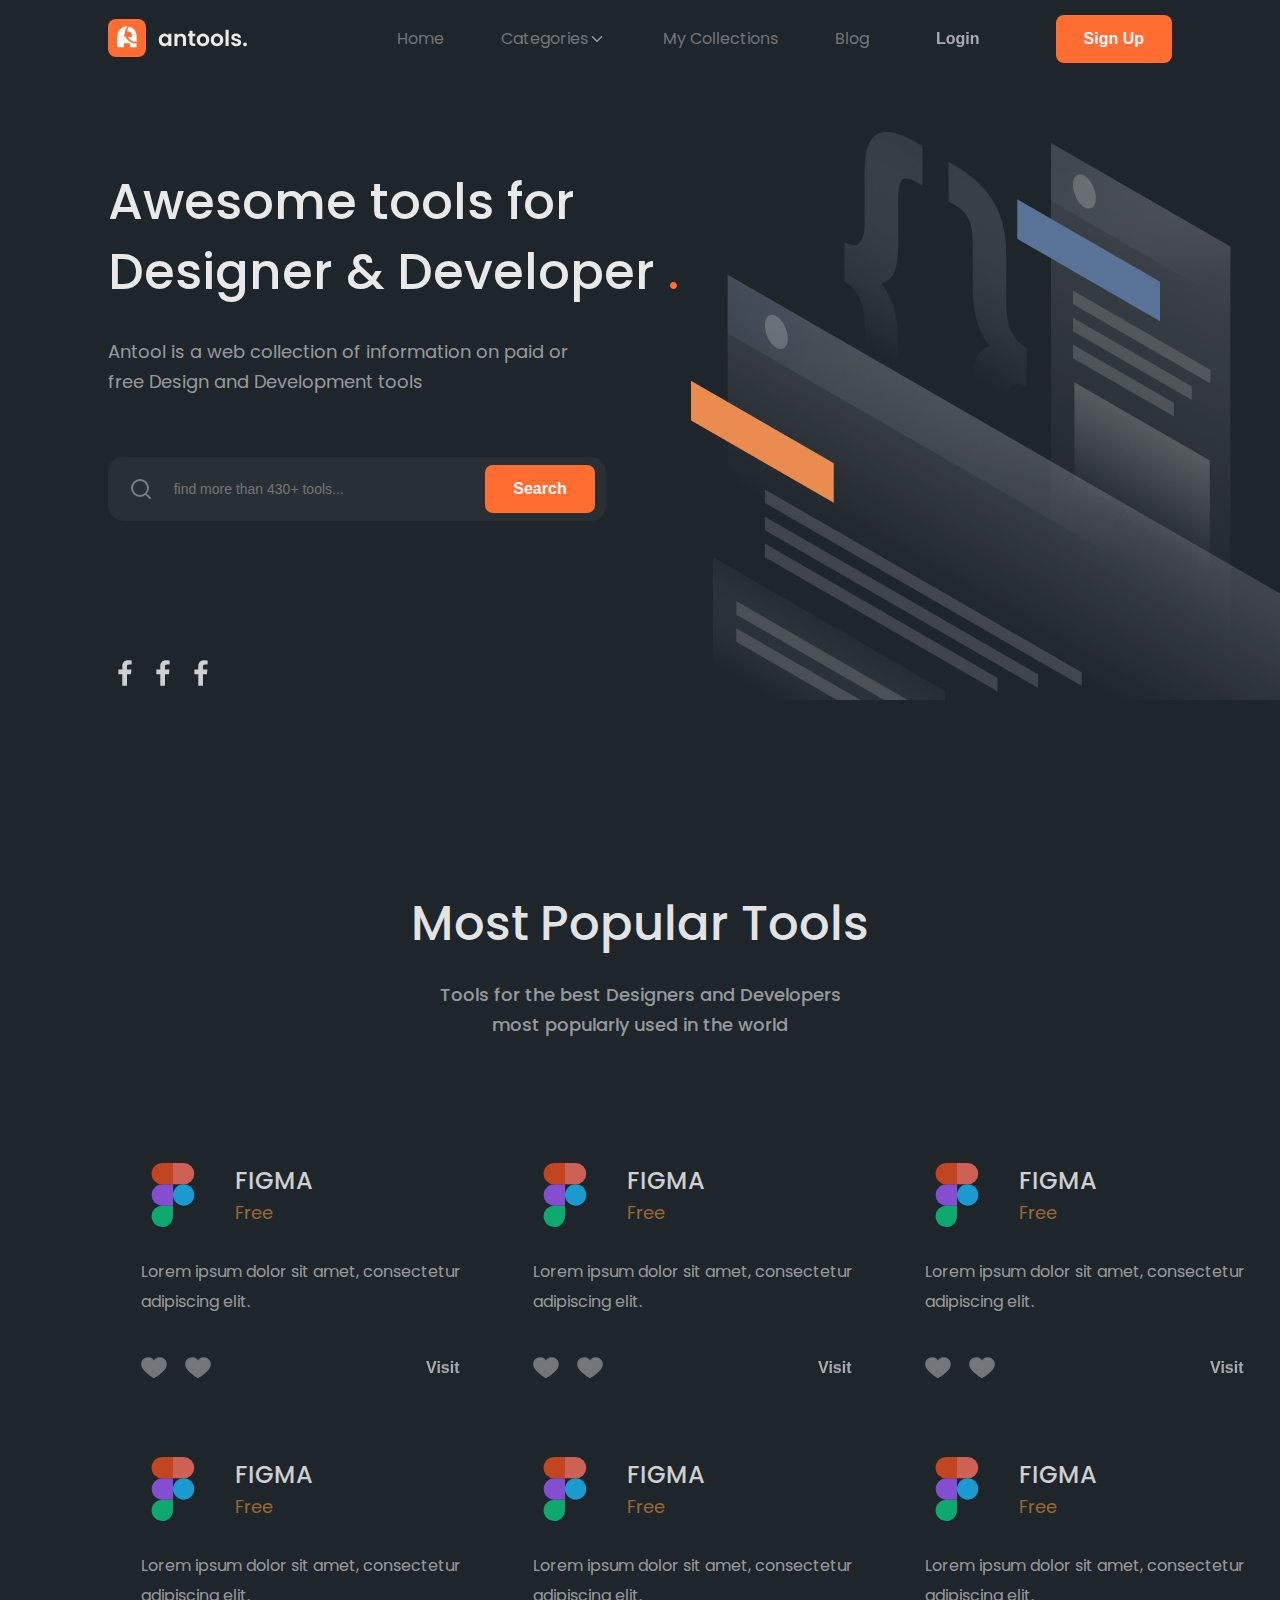
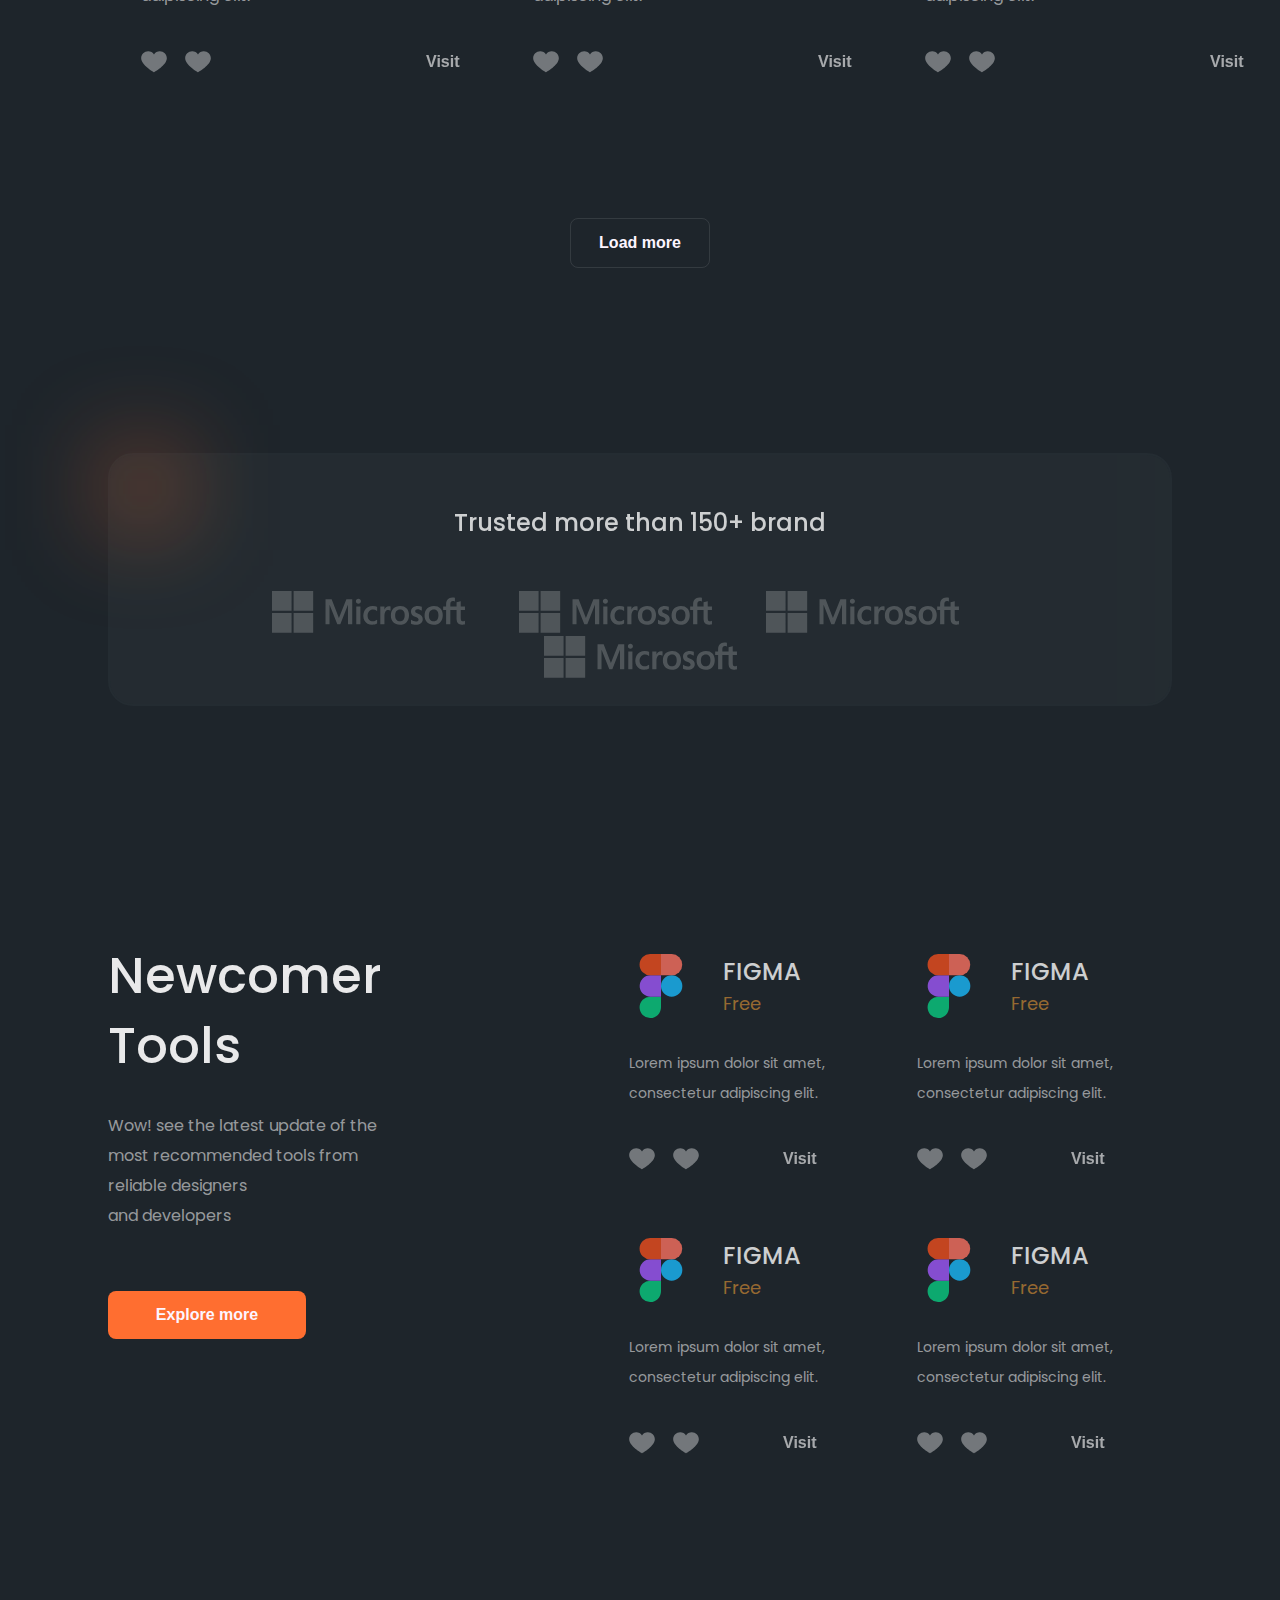
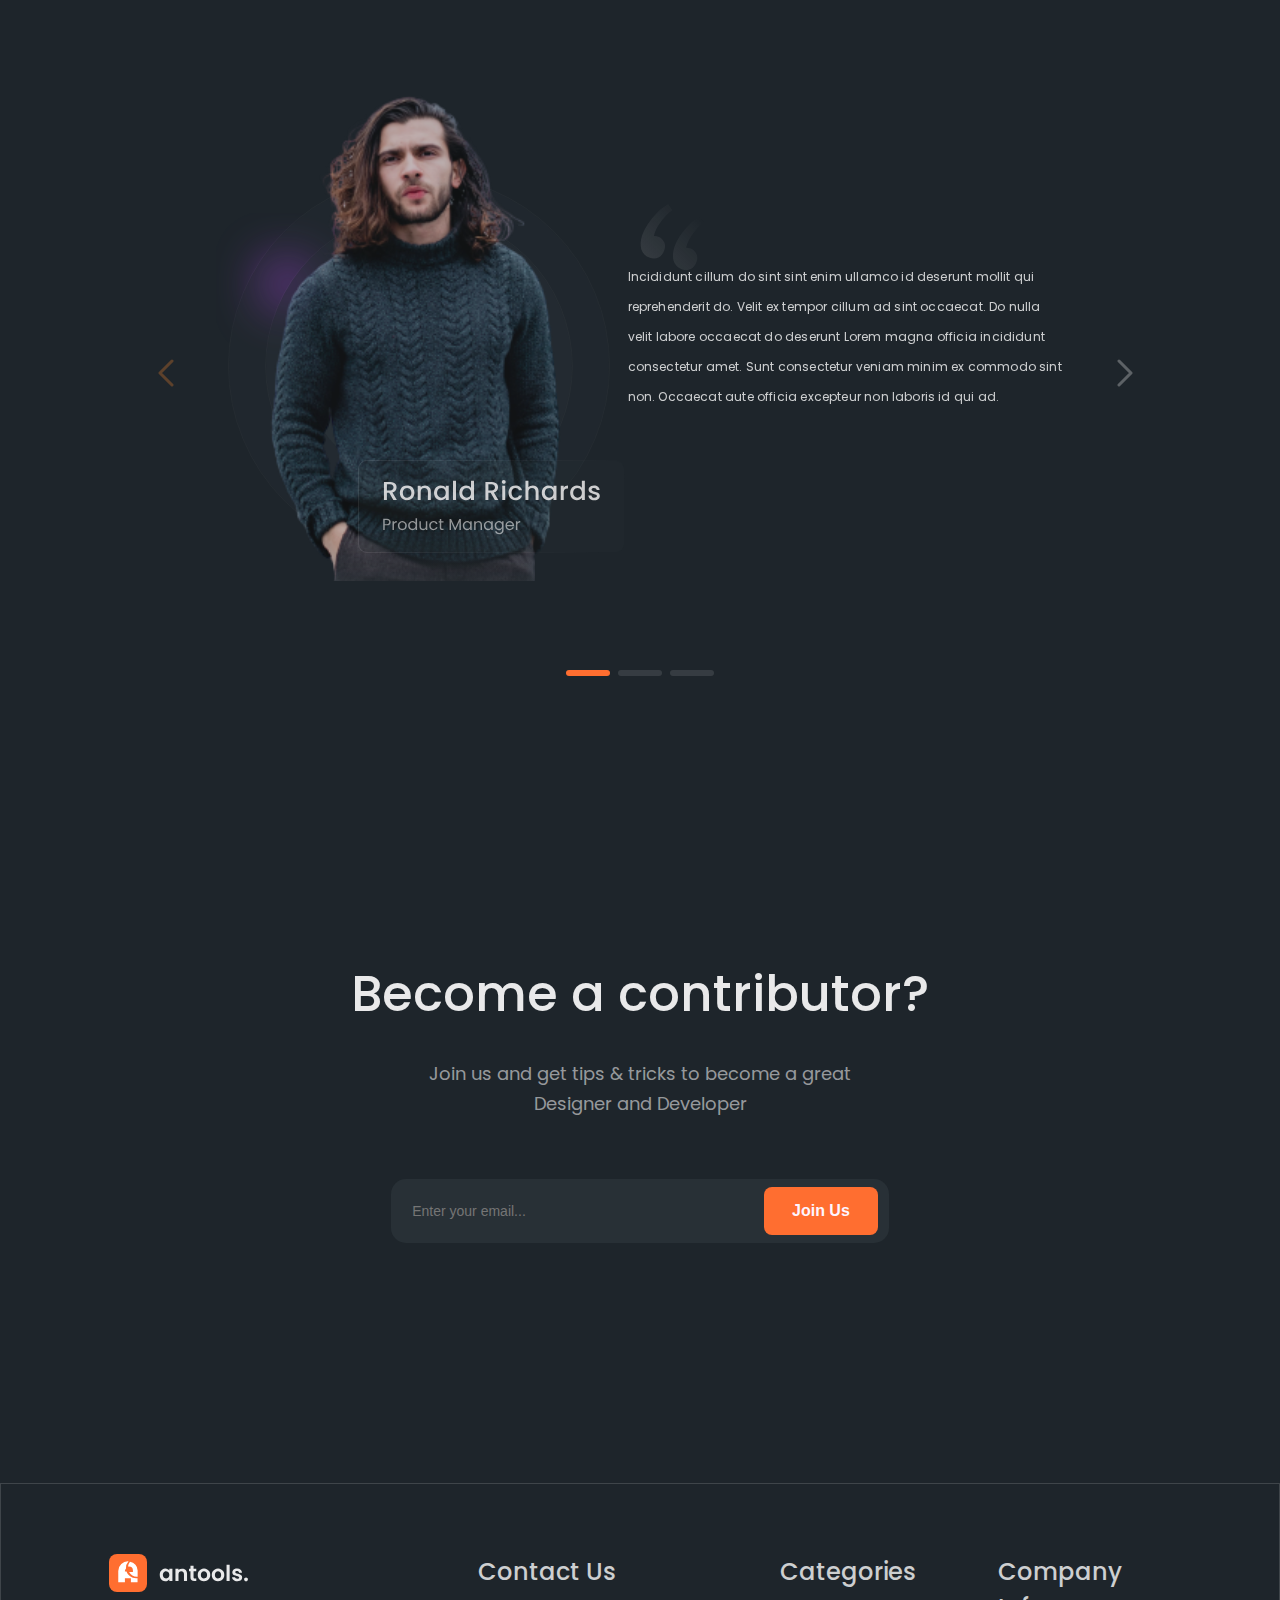
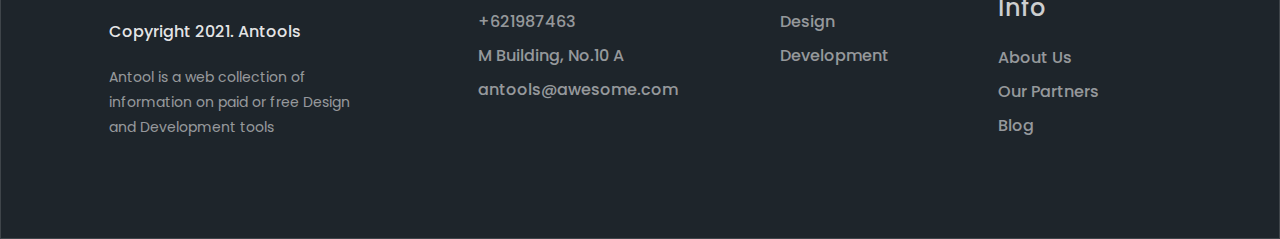
<file: index.html>
<!DOCTYPE html>
<html lang="en">
<head>
  <meta charset="UTF-8">
  <meta http-equiv="X-UA-Compatible" content="IE=edge">
  <meta name="viewport" content="width=device-width, initial-scale=1.0">
  <title>Index</title>
  <link rel="preconnect" href="https://fonts.googleapis.com">
  <link rel="preconnect" href="https://fonts.gstatic.com" crossorigin>
  <link href="https://fonts.googleapis.com/css2?family=Poppins:wght@400;500;600&display=swap" rel="stylesheet">
  <link rel="stylesheet" href="./css/style.min.css">
</head>
<body class="main__body">
<header>
  <nav>
    <div class="container">
      <div class="navbar">
        <div class="logo"><a href="#"><img class="" src="./img/logo.svg" alt=""></a></div>
        <ul class="menu">
          <li class="menu__item"><a href="#" class="menu__item-link" data-scroll>Home</a></li>
          <li class="menu__item with__submenu">
            <a href="#" class="menu__item-link" data-scroll>Categories</a>
            <img src="./img/arrow.svg" class="submenu__arrow">
            <ul class="submenu">
              <li class="submenu__item"><a href="#" class="submenu__link">Categories</a></li>
              <li class="submenu__item"><a href="#" class="submenu__link">Categories</a></li>
              <li class="submenu__item"><a href="#" class="submenu__link">Categories</a></li>
              </li>
            </ul>
          <li class="menu__item"><a href="#" class="menu__item-link" data-scroll>My Collections</a></li>
          <li class="menu__item"><a href="#" class="menu__item-link" data-scroll>Blog</a></li>
          <div class="wrap">
            <button class="btn__text">Login</button>
            <button class="btn">Sign Up</button>
          </div>
        </ul>
        <div class="burger">
          <span></span>
        </div>
      </div>
    </div>
  </nav>
</header>
<section class="header-top">
  <div class="container">
    <div class="header-top_box box">
      <h1>Awesome tools for
        Designer & Developer <span>.</span></h1>
      <p>Antool is a web collection of information on paid or<br> free Design and Development tools</p>
      <div class="search"><img class="" src="./img/search.svg" alt="">
        <input type="text" placeholder="find more than 430+ tools...">
        <button class="btn">Search</button>
      </div>
      <div class="box-wrap">
        <a href="#" class="social"><img class="" src="./img/fb.svg" alt=""></a>
        <a href="#" class="social"><img class="" src="./img/fb.svg" alt=""></a>
        <a href="#" class="social"><img class="" src="./img/fb.svg" alt=""></a>
      </div>
    </div>
  </div>
  <img class="top__img" src="./img/header-top.png" alt="">
</section>

<main>
  <section class="most">
  <div class="container">
    <div class="most__top"><h2>Most Popular Tools</h2>
      <p class="tools">Tools for the best Designers and Developers<br> most popularly used in the world</p></div>
    <div class="most__wrap">
      <div class="card">
        <div class="card__cover cover">
          <img class="" src="./img/figma.svg" alt="">
          <div class="cover__box">
            <h3>FIGMA</h3>
            <span>Free</span>
          </div>
        </div>
        <p>Lorem ipsum dolor sit amet, consectetur adipiscing elit.</p>
        <div class="card__box">
          <img class="" src="./img/like.svg" alt="">
          <img class="like" src="./img/like.svg" alt="">
          <button class="btn__text">Visit</button>
        </div>
      </div>
      <div class="card">
        <div class="card__cover cover">
          <img class="" src="./img/figma.svg" alt="">
          <div class="cover__box">
            <h3>FIGMA</h3>
            <span>Free</span>
          </div>
        </div>
        <p>Lorem ipsum dolor sit amet, consectetur adipiscing elit.</p>
        <div class="card__box">
          <img class="" src="./img/like.svg" alt="">
          <img class="like" src="./img/like.svg" alt="">
          <button class="btn__text">Visit</button>
        </div>
      </div>
      <div class="card">
        <div class="card__cover cover">
          <img class="" src="./img/figma.svg" alt="">
          <div class="cover__box">
            <h3>FIGMA</h3>
            <span>Free</span>
          </div>
        </div>
        <p>Lorem ipsum dolor sit amet, consectetur adipiscing elit.</p>
        <div class="card__box">
          <img class="" src="./img/like.svg" alt="">
          <img class="like" src="./img/like.svg" alt="">
          <button class="btn__text">Visit</button>
        </div>
      </div>
      <div class="card">
        <div class="card__cover cover">
          <img class="" src="./img/figma.svg" alt="">
          <div class="cover__box">
            <h3>FIGMA</h3>
            <span>Free</span>
          </div>
        </div>
        <p>Lorem ipsum dolor sit amet, consectetur adipiscing elit.</p>
        <div class="card__box">
          <img class="" src="./img/like.svg" alt="">
          <img class="like" src="./img/like.svg" alt="">
          <button class="btn__text">Visit</button>
        </div>
      </div>
      <div class="card">
        <div class="card__cover cover">
          <img class="" src="./img/figma.svg" alt="">
          <div class="cover__box">
            <h3>FIGMA</h3>
            <span>Free</span>
          </div>
        </div>
        <p>Lorem ipsum dolor sit amet, consectetur adipiscing elit.</p>
        <div class="card__box">
          <img class="" src="./img/like.svg" alt="">
          <img class="like" src="./img/like.svg" alt="">
          <button class="btn__text">Visit</button>
        </div>
      </div>
      <div class="card">
        <div class="card__cover cover">
          <img class="" src="./img/figma.svg" alt="">
          <div class="cover__box">
            <h3>FIGMA</h3>
            <span>Free</span>
          </div>
        </div>
        <p>Lorem ipsum dolor sit amet, consectetur adipiscing elit.</p>
        <div class="card__box">
          <img class="" src="./img/like.svg" alt="">
          <img class="like" src="./img/like.svg" alt="">
          <button class="btn__text">Visit</button>
        </div>
      </div>
    </div>
    <button class="btn most__btn">Load more</button>
  </div>
</section>
  <section class="brand">
  <div class="container">
    <div class="brand__wrap">
      <h3>Trusted more than 150+ brand</h3>
      <div class="brand__wrap--img">
        <img class="" src="./img/brand.svg" alt="">
        <img class="" src="./img/brand.svg" alt="">
        <img class="" src="./img/brand.svg" alt="">
        <img class="" src="./img/brand.svg" alt="">
      </div>
    </div>
  </div>
</section>
  <section class="newcomer">
  <div class="container">
    <div class="newcomer__wrap">
      <div class="newcomer__box box">
        <h1>Newcomer Tools</h1>
        <p>Wow! see the latest update of the most recommended tools from reliable designers<br> and developers</p>
        <button class="btn">Explore more</button>
      </div>
      <div class="most__wrap">
        <div class="card one">
          <div class="card__cover cover">
            <img class="" src="./img/figma.svg" alt="">
            <div class="cover__box">
              <h3>FIGMA</h3>
              <span>Free</span>
            </div>
          </div>
          <p>Lorem ipsum dolor sit amet, consectetur adipiscing elit.</p>
          <div class="card__box">
            <img class="" src="./img/like.svg" alt="">
            <img class="like" src="./img/like.svg" alt="">
            <button class="btn__text">Visit</button>
          </div>
        </div>
        <div class="card two">
          <div class="card__cover cover">
            <img class="" src="./img/figma.svg" alt="">
            <div class="cover__box">
              <h3>FIGMA</h3>
              <span>Free</span>
            </div>
          </div>
          <p>Lorem ipsum dolor sit amet, consectetur adipiscing elit.</p>
          <div class="card__box">
            <img class="" src="./img/like.svg" alt="">
            <img class="like" src="./img/like.svg" alt="">
            <button class="btn__text">Visit</button>
          </div>
        </div>
        <div class="card">
          <div class="card__cover cover">
            <img class="" src="./img/figma.svg" alt="">
            <div class="cover__box">
              <h3>FIGMA</h3>
              <span>Free</span>
            </div>
          </div>
          <p>Lorem ipsum dolor sit amet, consectetur adipiscing elit.</p>
          <div class="card__box">
            <img class="" src="./img/like.svg" alt="">
            <img class="like" src="./img/like.svg" alt="">
            <button class="btn__text">Visit</button>
          </div>
        </div>
        <div class="card">
          <div class="card__cover cover">
            <img class="" src="./img/figma.svg" alt="">
            <div class="cover__box">
              <h3>FIGMA</h3>
              <span>Free</span>
            </div>
          </div>
          <p>Lorem ipsum dolor sit amet, consectetur adipiscing elit.</p>
          <div class="card__box">
            <img class="" src="./img/like.svg" alt="">
            <img class="like" src="./img/like.svg" alt="">
            <button class="btn__text">Visit</button>
          </div>
        </div>
      </div>
    </div>
  </div>
</section>
    <section class="testimonial">
  <div class="container">
    <div class="team">
      <div class="swiper">
        <div class="swiper-wrapper">
          <div class="swiper-slide">
            <div class="slide slide__wrap">
              <div class="slide__img"><img class="" src="./img/slide.svg" alt=""></div>
              <img class="inner" src="./img/inner.svg" alt="">
              <div class="slide__text">Incididunt cillum do sint sint enim ullamco id deserunt mollit qui reprehenderit
                do. Velit ex tempor cillum ad sint occaecat. Do nulla velit labore occaecat do deserunt Lorem magna
                officia incididunt consectetur amet. Sunt consectetur veniam minim ex commodo sint non. Occaecat aute
                officia excepteur non laboris id qui ad.
              </div>
            </div>
          </div>
          <div class="swiper-slide">
            <div class="slide slide__wrap">
              <div class="slide__img"><img class="" src="./img/slide.svg" alt=""></div>
              <img class="inner" src="./img/inner.svg" alt="">
              <div class="slide__text">Incididunt cillum do sint sint enim ullamco id deserunt mollit qui reprehenderit
                do. Velit ex tempor cillum ad sint occaecat. Do nulla velit labore occaecat do deserunt Lorem magna
                officia incididunt consectetur amet. Sunt consectetur veniam minim ex commodo sint non. Occaecat aute
                officia excepteur non laboris id qui ad.
              </div>
            </div>
          </div>
          <div class="swiper-slide">
            <div class="slide slide__wrap">
              <div class="slide__img"><img class="" src="./img/slide.svg" alt=""></div>
              <img class="inner" src="./img/inner.svg" alt="">
              <div class="slide__text">Incididunt cillum do sint sint enim ullamco id deserunt mollit qui reprehenderit
                do. Velit ex tempor cillum ad sint occaecat. Do nulla velit labore occaecat do deserunt Lorem magna
                officia incididunt consectetur amet. Sunt consectetur veniam minim ex commodo sint non. Occaecat aute
                officia excepteur non laboris id qui ad.
              </div>
            </div>
          </div>
        </div>
        <div class="swiper-pagination"></div>
      </div>
      <div class="swiper-arrows">
        <button class="swiper__btn prev__btn"><img class="" src="./img/prev.svg" alt=""></button>
        <button class="swiper__btn next__btn"><img class="" src="./img/next.svg" alt=""></button>
      </div>
    </div>
  </div>
</section>
  <section class="join">
  <div class="container">
    <div class="join_box box">
      <h1>Become a contributor?</h1>
      <p>Join us and get tips & tricks to become a great<br> Designer and Developer</p>
      <div class="search">
        <input type="text" placeholder="Enter your email...">
        <button class="btn">Join Us</button>
      </div>
    </div>
  </div>
</section>
</main>
 <footer>
  <div class="container">
    <div class="footer__antools">
      <img class="" src="./img/logo.svg" alt="">
      <h4>Copyright 2021. Antools</h4>
      <p>Antool is a web collection of information on paid or free Design and Development tools</p>
    </div>
    <div class="footer__contact">
      <h3>Contact Us</h3>
      <span class="span">+621987463</span>
      <span>M Building, No.10 A</span>
      <span>antools@awesome.com</span>
    </div>
    <div class="footer__categories">
      <h3>Categories</h3>
      <a class="a" href="#">Design</a>
      <a href="#">Development</a>
    </div>
    <div class="footer__company">
      <h3>Company Info</h3>
      <a class="a" href="#">About Us</a>
      <a href="#">Our Partners</a>
      <a href="#">Blog</a>
    </div>
  </div>
</footer>
</body>
<script src="./js/scripts.min.js"></script>
</html>
</file>
<file: css/style.min.css>
*{padding:0;margin:0;border:0}*,:after,:before{-webkit-box-sizing:border-box;box-sizing:border-box}aside,footer,header,nav,section{display:block}body{line-height:1;-ms-text-size-adjust:100%;-moz-text-size-adjust:100%;-webkit-text-size-adjust:100%}input::-ms-clear{display:none}button{cursor:pointer}button::-moz-focus-inner{padding:0;border:0}a,a:visited{text-decoration:none}a:hover{text-decoration:none}ul li{list-style:none}h1,h2,h3,h4,h5,h6{font-weight:inherit;font-size:inherit}.container{max-width:1440px;width:100%;margin:0 auto;padding:0 108px}body{min-width:480px;overflow-x:hidden;font-family:Poppins,sans-serif;background:#1e252b}body.locked{overflow:hidden}button.btn{font-style:normal;font-weight:600;font-size:16px;line-height:24px;color:#fdf5ff;background:#ff6e30;border-radius:8px;padding:12px 28px}.btn__text{font-style:normal;font-weight:600;font-size:16px;line-height:24px;color:rgba(255,255,255,.78);opacity:.78;background:0 0;padding:9px 35px;border-radius:8px}@-webkit-keyframes fade{0%{opacity:0}100%{opacity:1}}@keyframes fade{0%{opacity:0}100%{opacity:1}}.card{width:392px;height:294px}.navbar{display:-webkit-box;display:-ms-flexbox;display:flex;width:100%;-webkit-box-pack:justify;-ms-flex-pack:justify;justify-content:space-between;padding-top:15px;padding-bottom:15px;-webkit-box-align:center;-ms-flex-align:center;align-items:center}.logo a{color:#fff}.menu{display:-webkit-box;display:-ms-flexbox;display:flex}.menu__item{margin-left:25px}.menu__item-link{color:rgba(255,255,255,.55)}.wrap{display:-webkit-box;display:-ms-flexbox;display:flex;gap:41px}.wrap:first-child{opacity:0}.burger{display:none;cursor:pointer}h1{font-style:normal;font-weight:500;font-size:50px;line-height:140%;color:rgba(255,255,255,.9);margin-top:20px}.search{width:497.66px;height:64px;background:#283036;border-radius:15px;display:-webkit-box;display:-ms-flexbox;display:flex;-webkit-box-align:center;-ms-flex-align:center;align-items:center;-webkit-box-pack:justify;-ms-flex-pack:justify;justify-content:space-between;padding:8px 11px 8px 21px}input{background:0 0;font-style:normal;font-weight:400;font-size:14px;line-height:21px;color:rgba(255,255,255,.38);margin-right:111px}.menu{display:-webkit-box;display:-ms-flexbox;display:flex;list-style-type:none;gap:32px;-webkit-box-align:center;-ms-flex-align:center;align-items:center}.menu__item.with__submenu{position:relative;display:-webkit-box;display:-ms-flexbox;display:flex;-webkit-box-align:center;-ms-flex-align:center;align-items:center}.menu__item.with__submenu .submenu{position:absolute;top:30px;right:0;left:0;background:#283036;border-radius:10px;display:none}.menu__item.with__submenu .submenu.active{display:block;-webkit-animation:fade .5s linear;animation:fade .5s linear}.menu__item.with__submenu .submenu__arrow{cursor:pointer}.menu__item.with__submenu .submenu__link{font-style:normal;font-weight:400;font-size:16px;line-height:24px;color:#fff;display:-webkit-box;display:-ms-flexbox;display:flex;padding:5px 5px 5px 10px;-webkit-transition:.3s ease;-o-transition:.3s ease;transition:.3s ease}.menu__item.with__submenu .submenu__link:hover{background:#ff6e30;border-radius:10px}.menu__item-link{font-style:normal;font-weight:400;font-size:16px;line-height:24px;color:rgba(255,255,255,.38)}.header-top{display:-webkit-box;display:-ms-flexbox;display:flex}.top__img{position:absolute;right:0;top:132px}.box p{font-style:normal;font-weight:400;font-size:18px;line-height:30px;color:rgba(255,255,255,.55);margin-top:30px;margin-bottom:60px}h1 span{color:#ff6e30}.box{margin-top:69px;display:-webkit-box;display:-ms-flexbox;display:flex;-webkit-box-orient:vertical;-webkit-box-direction:normal;-ms-flex-direction:column;flex-direction:column;max-width:600px}.box-wrap{margin-top:135px}.most{margin-top:200px}h2{font-style:normal;font-weight:500;font-size:48px;line-height:130%;text-align:center;color:rgba(255,255,255,.9)}.tools{margin-top:25px;margin-bottom:90px;font-style:normal;font-weight:500;font-size:18px;line-height:30px;text-align:center;color:rgba(255,255,255,.55)}.most__wrap{display:grid;grid-template-columns:repeat(3,1fr);grid-template-rows:repeat(2,1fr)}.card__cover{display:-webkit-box;display:-ms-flexbox;display:flex}.cover img{margin-right:30px}h3{font-style:normal;font-weight:500;font-size:24px;line-height:36px;color:rgba(255,255,255,.78)}.cover__box span{font-style:normal;font-weight:400;font-size:18px;line-height:27px;color:rgba(255,165,55,.55)}.card p{text-align:left;font-style:normal;font-weight:400;font-size:16px;line-height:30px;color:rgba(255,255,255,.55);margin-top:30px;margin-bottom:30px}.card__box{display:-webkit-box;display:-ms-flexbox;display:flex;-webkit-box-align:center;-ms-flex-align:center;align-items:center}.card{padding:33px;position:relative;overflow:hidden}.like{margin-left:18px;margin-right:180px}.card:hover{-webkit-transform:translateY(-15px);-ms-transform:translateY(-15px);transform:translateY(-15px);background:rgba(40,48,54,.6);border:2px solid #242c32;-webkit-backdrop-filter:blur(25px);backdrop-filter:blur(25px);border-radius:15px;-webkit-animation:fade .5s linear;animation:fade .5s linear;width:100%}.card:hover::before{content:" ";display:block;width:65px;height:65px;background:rgba(255,110,48,.6);-webkit-filter:blur(50px);filter:blur(50px);position:absolute;right:0;top:0}.card:hover .like{-webkit-filter:grayscale(100%) brightness(40%) sepia(100%) hue-rotate(-50deg) saturate(600%) contrast(1.5);filter:grayscale(100%) brightness(40%) sepia(100%) hue-rotate(-50deg) saturate(600%) contrast(1.5)}.card:hover .btn__text{background:#ff6e30}.most .most__btn{background:0 0;border:1px solid rgba(255,255,255,.1);border-radius:8px;margin:100px auto 200px;display:block}.most__btn:hover{background:#ff6e30}.brand{margin-bottom:200px}.brand__wrap{max-width:1224px;height:253px;padding:0 108px;-webkit-transform:translateY(-15px);-ms-transform:translateY(-15px);transform:translateY(-15px);background:rgba(40,48,54,.6);border:2px solid #242c32;-webkit-backdrop-filter:blur(25px);backdrop-filter:blur(25px);border-radius:25px;-webkit-animation:fade .5s linear;animation:fade .5s linear;width:100%;text-align:center}.brand__wrap::before{content:" ";display:block;width:65px;height:65px;background:rgba(255,110,48,.6);-webkit-filter:blur(50px);filter:blur(50px);position:absolute;left:0;top:0}.brand__wrap h3{padding-top:50px;padding-bottom:50px}.brand__wrap--img img:not(:last-child){padding-right:50px}.newcomer{margin-bottom:200px}.newcomer__wrap{display:-webkit-box;display:-ms-flexbox;display:flex}.newcomer__wrap .most__wrap{display:grid;grid-template-columns:repeat(2,1fr);grid-template-rows:repeat(2,1fr)}.newcomer__box button{width:198px;height:58px}.newcomer__wrap .box{max-width:427px;height:300px}.newcomer__wrap .card{width:288px;height:284px}.newcomer__wrap .like{margin-right:49px}.newcomer__wrap p{font-size:14px}.newcomer__box{margin:0 197px 0 0}.newcomer__box p{font-size:16px}.testimonial{margin-bottom:250px}.swiper{width:849px;height:600px}.swiper-slide{position:relative}.slide__wrap{display:-webkit-box;display:-ms-flexbox;display:flex;-webkit-box-align:center;-ms-flex-align:center;align-items:center;-webkit-box-pack:justify;-ms-flex-pack:justify;justify-content:space-between}.slide__text{font-style:normal;font-weight:400;font-size:12px;line-height:30px;letter-spacing:.015em;color:rgba(255,255,255,.78)}.inner{width:75px;height:75px;position:absolute;top:110px;left:420px}.swiper-arrows{position:absolute}.swiper__btn{background:0 0;position:absolute}.prev__btn{top:-330px;left:50px}.next__btn{top:-330px;right:-1200px;z-index:2}.swiper-pagination-bullet{width:44px!important;height:6px!important;background:rgba(255,255,255,.55)!important;border-radius:4px!important}.swiper-pagination-bullet-active{opacity:var(--swiper-pagination-bullet-opacity,1);background:#ff6e30!important}.next__btn{-webkit-filter:grayscale(100%);filter:grayscale(100%)}.swiper-button-disabled{-webkit-filter:invert(45%) sepia(60%) saturate(1335%) hue-rotate(341deg) brightness(108%) contrast(102%);filter:invert(45%) sepia(60%) saturate(1335%) hue-rotate(341deg) brightness(108%) contrast(102%)}.swiper-pagination{padding-top:100px}.join{margin-bottom:240px}.join_box{margin:0 auto;-webkit-box-align:center;-ms-flex-align:center;align-items:center}.join_box p{text-align:center}footer{border:.5px solid rgba(255,255,255,.15)}footer .container{display:-webkit-box;display:-ms-flexbox;display:flex;-webkit-box-pack:justify;-ms-flex-pack:justify;justify-content:space-between;margin-top:70px;margin-bottom:98px}.footer__antools{width:263px}.footer__antools h4{font-style:normal;font-weight:500;font-size:16px;line-height:24px;color:rgba(255,255,255,.9);padding-top:25px;padding-bottom:21px}.footer__antools p{font-style:normal;font-weight:400;font-size:14px;line-height:25px;color:rgba(255,255,255,.55)}.footer__contact{width:197px}.footer__contact span{font-style:normal;font-weight:500;font-size:16px;line-height:24px;color:rgba(255,255,255,.55);padding-top:10px;display:block}.footer__contact .span{padding-top:20px}.footer__categories{width:112px}.footer__categories a{font-style:normal;font-weight:500;font-size:16px;line-height:24px;color:rgba(255,255,255,.55);padding-top:10px;display:block}.footer__categories .a{padding-top:20px}.footer__company{width:173px}.footer__company a{display:block;padding-top:10px;font-style:normal;font-weight:500;font-size:16px;line-height:24px;color:rgba(255,255,255,.55)}.footer__company .a{padding-top:20px}@font-face{font-family:swiper-icons;src:url("data:application/font-woff;charset=utf-8;base64, [base64]//wADZ2x5ZgAAAywAAADMAAAD2MHtryVoZWFkAAABbAAAADAAAAA2E2+eoWhoZWEAAAGcAAAAHwAAACQC9gDzaG10eAAAAigAAAAZAAAArgJkABFsb2NhAAAC0AAAAFoAAABaFQAUGG1heHAAAAG8AAAAHwAAACAAcABAbmFtZQAAA/gAAAE5AAACXvFdBwlwb3N0AAAFNAAAAGIAAACE5s74hXjaY2BkYGAAYpf5Hu/j+W2+MnAzMYDAzaX6QjD6/4//Bxj5GA8AuRwMYGkAPywL13jaY2BkYGA88P8Agx4j+/8fQDYfA1AEBWgDAIB2BOoAeNpjYGRgYNBh4GdgYgABEMnIABJzYNADCQAACWgAsQB42mNgYfzCOIGBlYGB0YcxjYGBwR1Kf2WQZGhhYGBiYGVmgAFGBiQQkOaawtDAoMBQxXjg/wEGPcYDDA4wNUA2CCgwsAAAO4EL6gAAeNpj2M0gyAACqxgGNWBkZ2D4/wMA+xkDdgAAAHjaY2BgYGaAYBkGRgYQiAHyGMF8FgYHIM3DwMHABGQrMOgyWDLEM1T9/w8UBfEMgLzE////P/5//f/V/xv+r4eaAAeMbAxwIUYmIMHEgKYAYjUcsDAwsLKxc3BycfPw8jEQA/[base64]/uznmfPFBNODM2K7MTQ45YEAZqGP81AmGGcF3iPqOop0r1SPTaTbVkfUe4HXj97wYE+yNwWYxwWu4v1ugWHgo3S1XdZEVqWM7ET0cfnLGxWfkgR42o2PvWrDMBSFj/IHLaF0zKjRgdiVMwScNRAoWUoH78Y2icB/yIY09An6AH2Bdu/UB+yxopYshQiEvnvu0dURgDt8QeC8PDw7Fpji3fEA4z/PEJ6YOB5hKh4dj3EvXhxPqH/SKUY3rJ7srZ4FZnh1PMAtPhwP6fl2PMJMPDgeQ4rY8YT6Gzao0eAEA409DuggmTnFnOcSCiEiLMgxCiTI6Cq5DZUd3Qmp10vO0LaLTd2cjN4fOumlc7lUYbSQcZFkutRG7g6JKZKy0RmdLY680CDnEJ+UMkpFFe1RN7nxdVpXrC4aTtnaurOnYercZg2YVmLN/d/gczfEimrE/fs/bOuq29Zmn8tloORaXgZgGa78yO9/cnXm2BpaGvq25Dv9S4E9+5SIc9PqupJKhYFSSl47+Qcr1mYNAAAAeNptw0cKwkAAAMDZJA8Q7OUJvkLsPfZ6zFVERPy8qHh2YER+3i/BP83vIBLLySsoKimrqKqpa2hp6+jq6RsYGhmbmJqZSy0sraxtbO3sHRydnEMU4uR6yx7JJXveP7WrDycAAAAAAAH//wACeNpjYGRgYOABYhkgZgJCZgZNBkYGLQZtIJsFLMYAAAw3ALgAeNolizEKgDAQBCchRbC2sFER0YD6qVQiBCv/H9ezGI6Z5XBAw8CBK/m5iQQVauVbXLnOrMZv2oLdKFa8Pjuru2hJzGabmOSLzNMzvutpB3N42mNgZGBg4GKQYzBhYMxJLMlj4GBgAYow/P/PAJJhLM6sSoWKfWCAAwDAjgbRAAB42mNgYGBkAIIbCZo5IPrmUn0hGA0AO8EFTQAA");font-weight:400;font-style:normal}:root{--swiper-theme-color:#007aff}.swiper{margin-left:auto;margin-right:auto;position:relative;overflow:hidden;list-style:none;padding:0;z-index:1}.swiper-vertical>.swiper-wrapper{-webkit-box-orient:vertical;-webkit-box-direction:normal;-ms-flex-direction:column;flex-direction:column}.swiper-wrapper{position:relative;width:100%;height:100%;z-index:1;display:-webkit-box;display:-ms-flexbox;display:flex;-webkit-transition-property:-webkit-transform;transition-property:-webkit-transform;-o-transition-property:transform;transition-property:transform;transition-property:transform,-webkit-transform;-webkit-box-sizing:content-box;box-sizing:content-box}.swiper-android .swiper-slide,.swiper-wrapper{-webkit-transform:translate3d(0,0,0);transform:translate3d(0,0,0)}.swiper-pointer-events{-ms-touch-action:pan-y;touch-action:pan-y}.swiper-pointer-events.swiper-vertical{-ms-touch-action:pan-x;touch-action:pan-x}.swiper-slide{-ms-flex-negative:0;flex-shrink:0;width:100%;height:100%;position:relative;-webkit-transition-property:-webkit-transform;transition-property:-webkit-transform;-o-transition-property:transform;transition-property:transform;transition-property:transform,-webkit-transform}.swiper-slide-invisible-blank{visibility:hidden}.swiper-autoheight,.swiper-autoheight .swiper-slide{height:auto}.swiper-autoheight .swiper-wrapper{-webkit-box-align:start;-ms-flex-align:start;align-items:flex-start;-webkit-transition-property:height,-webkit-transform;transition-property:height,-webkit-transform;-o-transition-property:transform,height;transition-property:transform,height;transition-property:transform,height,-webkit-transform}.swiper-3d,.swiper-3d.swiper-css-mode .swiper-wrapper{-webkit-perspective:1200px;perspective:1200px}.swiper-3d .swiper-cube-shadow,.swiper-3d .swiper-slide,.swiper-3d .swiper-slide-shadow,.swiper-3d .swiper-slide-shadow-bottom,.swiper-3d .swiper-slide-shadow-left,.swiper-3d .swiper-slide-shadow-right,.swiper-3d .swiper-slide-shadow-top,.swiper-3d .swiper-wrapper{-webkit-transform-style:preserve-3d;transform-style:preserve-3d}.swiper-3d .swiper-slide-shadow,.swiper-3d .swiper-slide-shadow-bottom,.swiper-3d .swiper-slide-shadow-left,.swiper-3d .swiper-slide-shadow-right,.swiper-3d .swiper-slide-shadow-top{position:absolute;left:0;top:0;width:100%;height:100%;pointer-events:none;z-index:10}.swiper-3d .swiper-slide-shadow{background:rgba(0,0,0,.15)}.swiper-3d .swiper-slide-shadow-left{background-image:-webkit-gradient(linear,right top,left top,from(rgba(0,0,0,.5)),to(rgba(0,0,0,0)));background-image:-o-linear-gradient(right,rgba(0,0,0,.5),rgba(0,0,0,0));background-image:linear-gradient(to left,rgba(0,0,0,.5),rgba(0,0,0,0))}.swiper-3d .swiper-slide-shadow-right{background-image:-webkit-gradient(linear,left top,right top,from(rgba(0,0,0,.5)),to(rgba(0,0,0,0)));background-image:-o-linear-gradient(left,rgba(0,0,0,.5),rgba(0,0,0,0));background-image:linear-gradient(to right,rgba(0,0,0,.5),rgba(0,0,0,0))}.swiper-3d .swiper-slide-shadow-top{background-image:-webkit-gradient(linear,left bottom,left top,from(rgba(0,0,0,.5)),to(rgba(0,0,0,0)));background-image:-o-linear-gradient(bottom,rgba(0,0,0,.5),rgba(0,0,0,0));background-image:linear-gradient(to top,rgba(0,0,0,.5),rgba(0,0,0,0))}.swiper-3d .swiper-slide-shadow-bottom{background-image:-webkit-gradient(linear,left top,left bottom,from(rgba(0,0,0,.5)),to(rgba(0,0,0,0)));background-image:-o-linear-gradient(top,rgba(0,0,0,.5),rgba(0,0,0,0));background-image:linear-gradient(to bottom,rgba(0,0,0,.5),rgba(0,0,0,0))}.swiper-css-mode>.swiper-wrapper{overflow:auto;scrollbar-width:none;-ms-overflow-style:none}.swiper-css-mode>.swiper-wrapper::-webkit-scrollbar{display:none}.swiper-css-mode>.swiper-wrapper>.swiper-slide{scroll-snap-align:start start}.swiper-horizontal.swiper-css-mode>.swiper-wrapper{-ms-scroll-snap-type:x mandatory;scroll-snap-type:x mandatory}.swiper-vertical.swiper-css-mode>.swiper-wrapper{-ms-scroll-snap-type:y mandatory;scroll-snap-type:y mandatory}.swiper-centered>.swiper-wrapper::before{content:"";-ms-flex-negative:0;flex-shrink:0;-webkit-box-ordinal-group:10000;-ms-flex-order:9999;order:9999}.swiper-centered.swiper-horizontal>.swiper-wrapper>.swiper-slide:first-child{-webkit-margin-start:var(--swiper-centered-offset-before);margin-inline-start:var(--swiper-centered-offset-before)}.swiper-centered.swiper-horizontal>.swiper-wrapper::before{height:100%;min-height:1px;width:var(--swiper-centered-offset-after)}.swiper-centered.swiper-vertical>.swiper-wrapper>.swiper-slide:first-child{-webkit-margin-before:var(--swiper-centered-offset-before);margin-block-start:var(--swiper-centered-offset-before)}.swiper-centered.swiper-vertical>.swiper-wrapper::before{width:100%;min-width:1px;height:var(--swiper-centered-offset-after)}.swiper-centered>.swiper-wrapper>.swiper-slide{scroll-snap-align:center center}.swiper-virtual.swiper-css-mode .swiper-wrapper::after{content:"";position:absolute;left:0;top:0;pointer-events:none}.swiper-virtual.swiper-css-mode.swiper-horizontal .swiper-wrapper::after{height:1px;width:var(--swiper-virtual-size)}.swiper-virtual.swiper-css-mode.swiper-vertical .swiper-wrapper::after{width:1px;height:var(--swiper-virtual-size)}:root{--swiper-navigation-size:44px}.swiper-button-next,.swiper-button-prev{position:absolute;top:50%;width:calc(var(--swiper-navigation-size)/ 44 * 27);height:var(--swiper-navigation-size);margin-top:calc(0px - var(--swiper-navigation-size)/ 2);z-index:10;cursor:pointer;display:-webkit-box;display:-ms-flexbox;display:flex;-webkit-box-align:center;-ms-flex-align:center;align-items:center;-webkit-box-pack:center;-ms-flex-pack:center;justify-content:center;color:var(--swiper-navigation-color,var(--swiper-theme-color))}.swiper-button-next.swiper-button-disabled,.swiper-button-prev.swiper-button-disabled{opacity:.35;cursor:auto;pointer-events:none}.swiper-button-next:after,.swiper-button-prev:after{font-family:swiper-icons;font-size:var(--swiper-navigation-size);text-transform:none!important;letter-spacing:0;text-transform:none;font-variant:initial;line-height:1}.swiper-button-prev,.swiper-rtl .swiper-button-next{left:10px;right:auto}.swiper-button-prev:after,.swiper-rtl .swiper-button-next:after{content:"prev"}.swiper-button-next,.swiper-rtl .swiper-button-prev{right:10px;left:auto}.swiper-button-next:after,.swiper-rtl .swiper-button-prev:after{content:"next"}.swiper-button-lock{display:none}.swiper-pagination{position:absolute;text-align:center;-webkit-transition:.3s opacity;-o-transition:.3s opacity;transition:.3s opacity;-webkit-transform:translate3d(0,0,0);transform:translate3d(0,0,0);z-index:10}.swiper-pagination.swiper-pagination-hidden{opacity:0}.swiper-horizontal>.swiper-pagination-bullets,.swiper-pagination-bullets.swiper-pagination-horizontal,.swiper-pagination-custom,.swiper-pagination-fraction{bottom:10px;left:0;width:100%}.swiper-pagination-bullets-dynamic{overflow:hidden;font-size:0}.swiper-pagination-bullets-dynamic .swiper-pagination-bullet{-webkit-transform:scale(.33);-ms-transform:scale(.33);transform:scale(.33);position:relative}.swiper-pagination-bullets-dynamic .swiper-pagination-bullet-active{-webkit-transform:scale(1);-ms-transform:scale(1);transform:scale(1)}.swiper-pagination-bullets-dynamic .swiper-pagination-bullet-active-main{-webkit-transform:scale(1);-ms-transform:scale(1);transform:scale(1)}.swiper-pagination-bullets-dynamic .swiper-pagination-bullet-active-prev{-webkit-transform:scale(.66);-ms-transform:scale(.66);transform:scale(.66)}.swiper-pagination-bullets-dynamic .swiper-pagination-bullet-active-prev-prev{-webkit-transform:scale(.33);-ms-transform:scale(.33);transform:scale(.33)}.swiper-pagination-bullets-dynamic .swiper-pagination-bullet-active-next{-webkit-transform:scale(.66);-ms-transform:scale(.66);transform:scale(.66)}.swiper-pagination-bullets-dynamic .swiper-pagination-bullet-active-next-next{-webkit-transform:scale(.33);-ms-transform:scale(.33);transform:scale(.33)}.swiper-pagination-bullet{width:var(--swiper-pagination-bullet-width,var(--swiper-pagination-bullet-size,8px));height:var(--swiper-pagination-bullet-height,var(--swiper-pagination-bullet-size,8px));display:inline-block;border-radius:50%;background:var(--swiper-pagination-bullet-inactive-color,#000);opacity:var(--swiper-pagination-bullet-inactive-opacity,.2)}button.swiper-pagination-bullet{border:none;margin:0;padding:0;-webkit-box-shadow:none;box-shadow:none;-webkit-appearance:none;-moz-appearance:none;appearance:none}.swiper-pagination-clickable .swiper-pagination-bullet{cursor:pointer}.swiper-pagination-bullet:only-child{display:none!important}.swiper-pagination-bullet-active{opacity:var(--swiper-pagination-bullet-opacity,1);background:var(--swiper-pagination-color,var(--swiper-theme-color))}.swiper-pagination-vertical.swiper-pagination-bullets,.swiper-vertical>.swiper-pagination-bullets{right:10px;top:50%;-webkit-transform:translate3d(0,-50%,0);transform:translate3d(0,-50%,0)}.swiper-pagination-vertical.swiper-pagination-bullets .swiper-pagination-bullet,.swiper-vertical>.swiper-pagination-bullets .swiper-pagination-bullet{margin:var(--swiper-pagination-bullet-vertical-gap,6px) 0;display:block}.swiper-pagination-vertical.swiper-pagination-bullets.swiper-pagination-bullets-dynamic,.swiper-vertical>.swiper-pagination-bullets.swiper-pagination-bullets-dynamic{top:50%;-webkit-transform:translateY(-50%);-ms-transform:translateY(-50%);transform:translateY(-50%);width:8px}.swiper-pagination-vertical.swiper-pagination-bullets.swiper-pagination-bullets-dynamic .swiper-pagination-bullet,.swiper-vertical>.swiper-pagination-bullets.swiper-pagination-bullets-dynamic .swiper-pagination-bullet{display:inline-block;-webkit-transition:.2s top,.2s -webkit-transform;transition:.2s top,.2s -webkit-transform;-o-transition:.2s transform,.2s top;transition:.2s transform,.2s top;transition:.2s transform,.2s top,.2s -webkit-transform}.swiper-horizontal>.swiper-pagination-bullets .swiper-pagination-bullet,.swiper-pagination-horizontal.swiper-pagination-bullets .swiper-pagination-bullet{margin:0 var(--swiper-pagination-bullet-horizontal-gap,4px)}.swiper-horizontal>.swiper-pagination-bullets.swiper-pagination-bullets-dynamic,.swiper-pagination-horizontal.swiper-pagination-bullets.swiper-pagination-bullets-dynamic{left:50%;-webkit-transform:translateX(-50%);-ms-transform:translateX(-50%);transform:translateX(-50%);white-space:nowrap}.swiper-horizontal>.swiper-pagination-bullets.swiper-pagination-bullets-dynamic .swiper-pagination-bullet,.swiper-pagination-horizontal.swiper-pagination-bullets.swiper-pagination-bullets-dynamic .swiper-pagination-bullet{-webkit-transition:.2s left,.2s -webkit-transform;transition:.2s left,.2s -webkit-transform;-o-transition:.2s transform,.2s left;transition:.2s transform,.2s left;transition:.2s transform,.2s left,.2s -webkit-transform}.swiper-horizontal.swiper-rtl>.swiper-pagination-bullets-dynamic .swiper-pagination-bullet{-webkit-transition:.2s right,.2s -webkit-transform;transition:.2s right,.2s -webkit-transform;-o-transition:.2s transform,.2s right;transition:.2s transform,.2s right;transition:.2s transform,.2s right,.2s -webkit-transform}.swiper-pagination-progressbar{background:rgba(0,0,0,.25);position:absolute}.swiper-pagination-progressbar .swiper-pagination-progressbar-fill{background:var(--swiper-pagination-color,var(--swiper-theme-color));position:absolute;left:0;top:0;width:100%;height:100%;-webkit-transform:scale(0);-ms-transform:scale(0);transform:scale(0);-webkit-transform-origin:left top;-ms-transform-origin:left top;transform-origin:left top}.swiper-rtl .swiper-pagination-progressbar .swiper-pagination-progressbar-fill{-webkit-transform-origin:right top;-ms-transform-origin:right top;transform-origin:right top}.swiper-horizontal>.swiper-pagination-progressbar,.swiper-pagination-progressbar.swiper-pagination-horizontal,.swiper-pagination-progressbar.swiper-pagination-vertical.swiper-pagination-progressbar-opposite,.swiper-vertical>.swiper-pagination-progressbar.swiper-pagination-progressbar-opposite{width:100%;height:4px;left:0;top:0}.swiper-horizontal>.swiper-pagination-progressbar.swiper-pagination-progressbar-opposite,.swiper-pagination-progressbar.swiper-pagination-horizontal.swiper-pagination-progressbar-opposite,.swiper-pagination-progressbar.swiper-pagination-vertical,.swiper-vertical>.swiper-pagination-progressbar{width:4px;height:100%;left:0;top:0}.swiper-pagination-lock{display:none}.swiper-scrollbar{border-radius:10px;position:relative;-ms-touch-action:none;background:rgba(0,0,0,.1)}.swiper-horizontal>.swiper-scrollbar{position:absolute;left:1%;bottom:3px;z-index:50;height:5px;width:98%}.swiper-vertical>.swiper-scrollbar{position:absolute;right:3px;top:1%;z-index:50;width:5px;height:98%}.swiper-scrollbar-drag{height:100%;width:100%;position:relative;background:rgba(0,0,0,.5);border-radius:10px;left:0;top:0}.swiper-scrollbar-cursor-drag{cursor:move}.swiper-scrollbar-lock{display:none}.swiper-zoom-container{width:100%;height:100%;display:-webkit-box;display:-ms-flexbox;display:flex;-webkit-box-pack:center;-ms-flex-pack:center;justify-content:center;-webkit-box-align:center;-ms-flex-align:center;align-items:center;text-align:center}.swiper-zoom-container>canvas,.swiper-zoom-container>img,.swiper-zoom-container>svg{max-width:100%;max-height:100%;-o-object-fit:contain;object-fit:contain}.swiper-slide-zoomed{cursor:move}.swiper-lazy-preloader{width:42px;height:42px;position:absolute;left:50%;top:50%;margin-left:-21px;margin-top:-21px;z-index:10;-webkit-transform-origin:50%;-ms-transform-origin:50%;transform-origin:50%;-webkit-animation:swiper-preloader-spin 1s infinite linear;animation:swiper-preloader-spin 1s infinite linear;-webkit-box-sizing:border-box;box-sizing:border-box;border:4px solid var(--swiper-preloader-color,var(--swiper-theme-color));border-radius:50%;border-top-color:transparent}.swiper-lazy-preloader-white{--swiper-preloader-color:#fff}.swiper-lazy-preloader-black{--swiper-preloader-color:#000}@-webkit-keyframes swiper-preloader-spin{100%{-webkit-transform:rotate(360deg);transform:rotate(360deg)}}@keyframes swiper-preloader-spin{100%{-webkit-transform:rotate(360deg);transform:rotate(360deg)}}.swiper .swiper-notification{position:absolute;left:0;top:0;pointer-events:none;opacity:0;z-index:-1000}.swiper-free-mode>.swiper-wrapper{-webkit-transition-timing-function:ease-out;-o-transition-timing-function:ease-out;transition-timing-function:ease-out;margin:0 auto}.swiper-grid>.swiper-wrapper{-ms-flex-wrap:wrap;flex-wrap:wrap}.swiper-grid-column>.swiper-wrapper{-ms-flex-wrap:wrap;flex-wrap:wrap;-webkit-box-orient:vertical;-webkit-box-direction:normal;-ms-flex-direction:column;flex-direction:column}.swiper-fade.swiper-free-mode .swiper-slide{-webkit-transition-timing-function:ease-out;-o-transition-timing-function:ease-out;transition-timing-function:ease-out}.swiper-fade .swiper-slide{pointer-events:none;-webkit-transition-property:opacity;-o-transition-property:opacity;transition-property:opacity}.swiper-fade .swiper-slide .swiper-slide{pointer-events:none}.swiper-fade .swiper-slide-active,.swiper-fade .swiper-slide-active .swiper-slide-active{pointer-events:auto}.swiper-cube{overflow:visible}.swiper-cube .swiper-slide{pointer-events:none;-webkit-backface-visibility:hidden;backface-visibility:hidden;z-index:1;visibility:hidden;-webkit-transform-origin:0 0;-ms-transform-origin:0 0;transform-origin:0 0;width:100%;height:100%}.swiper-cube .swiper-slide .swiper-slide{pointer-events:none}.swiper-cube.swiper-rtl .swiper-slide{-webkit-transform-origin:100% 0;-ms-transform-origin:100% 0;transform-origin:100% 0}.swiper-cube .swiper-slide-active,.swiper-cube .swiper-slide-active .swiper-slide-active{pointer-events:auto}.swiper-cube .swiper-slide-active,.swiper-cube .swiper-slide-next,.swiper-cube .swiper-slide-next+.swiper-slide,.swiper-cube .swiper-slide-prev{pointer-events:auto;visibility:visible}.swiper-cube .swiper-slide-shadow-bottom,.swiper-cube .swiper-slide-shadow-left,.swiper-cube .swiper-slide-shadow-right,.swiper-cube .swiper-slide-shadow-top{z-index:0;-webkit-backface-visibility:hidden;backface-visibility:hidden}.swiper-cube .swiper-cube-shadow{position:absolute;left:0;bottom:0;width:100%;height:100%;opacity:.6;z-index:0}.swiper-cube .swiper-cube-shadow:before{content:"";background:#000;position:absolute;left:0;top:0;bottom:0;right:0;-webkit-filter:blur(50px);filter:blur(50px)}.swiper-flip{overflow:visible}.swiper-flip .swiper-slide{pointer-events:none;-webkit-backface-visibility:hidden;backface-visibility:hidden;z-index:1}.swiper-flip .swiper-slide .swiper-slide{pointer-events:none}.swiper-flip .swiper-slide-active,.swiper-flip .swiper-slide-active .swiper-slide-active{pointer-events:auto}.swiper-flip .swiper-slide-shadow-bottom,.swiper-flip .swiper-slide-shadow-left,.swiper-flip .swiper-slide-shadow-right,.swiper-flip .swiper-slide-shadow-top{z-index:0;-webkit-backface-visibility:hidden;backface-visibility:hidden}.swiper-creative .swiper-slide{-webkit-backface-visibility:hidden;backface-visibility:hidden;overflow:hidden;-webkit-transition-property:opacity,height,-webkit-transform;transition-property:opacity,height,-webkit-transform;-o-transition-property:transform,opacity,height;transition-property:transform,opacity,height;transition-property:transform,opacity,height,-webkit-transform}.swiper-cards{overflow:visible}.swiper-cards .swiper-slide{-webkit-transform-origin:center bottom;-ms-transform-origin:center bottom;transform-origin:center bottom;-webkit-backface-visibility:hidden;backface-visibility:hidden;overflow:hidden}@media (max-width:1325px){.next__btn{right:-1025px}}@media (max-width:1245px){.submenu.active{width:110px}.top__img{width:400px}.box p,.menu__item-link,.wrap button,button.btn{font-size:14px}h1{font-size:30px}.box{max-width:400px}.search{width:350px}input{margin-right:0}button.btn{padding:6px 20px}.container{padding:0 10px}h2{font-size:30px}.tools{font-size:14px}h3{font-size:18px}.cover__box span{font-size:15px}.card p{font-size:13px}.like{margin-right:80px}.card{width:300px}.card:hover{width:-webkit-min-content;width:-moz-min-content;width:min-content}.btn__text{padding:5px 25px}.most{margin-top:130px}.most .most__btn{margin:80px auto 130px}.next__btn{right:-1080px}}@media (max-width:1100px){.next__btn{right:-990px}}@media (max-width:991.98px){.container{max-width:970px}.container{padding:0 10px}.box-wrap{margin-top:80px}.most__wrap{grid-template-columns:repeat(2,1fr);grid-template-rows:repeat(3,1fr);justify-items:center}.brand__wrap--img img:first-child{padding-left:50px}.brand__wrap{padding:0 20px}.brand{margin-bottom:150px}.newcomer__wrap .most__wrap{grid-template-columns:repeat(1,1fr)}.one,.two{display:none}.newcomer{margin-bottom:150px}.swiper{width:100%}.swiper-arrows{display:none}footer .container{-ms-flex-wrap:wrap;flex-wrap:wrap;gap:40px 40px;padding:0 50px}}@media screen and (max-width:991.98px){.menu{position:fixed;background:#131418;left:0;top:0;height:100vh;width:100vw;display:none}.menu.active{min-width:100%;min-height:100%;display:-webkit-box;display:-ms-flexbox;display:flex;left:0;top:0;height:100vh;width:100vw;-webkit-box-orient:vertical;-webkit-box-direction:normal;-ms-flex-direction:column;flex-direction:column;pointer-events:all;-webkit-box-pack:center;-ms-flex-pack:center;justify-content:center;-webkit-box-align:center;-ms-flex-align:center;align-items:center;z-index:22;-webkit-animation:fade .1s linear;animation:fade .1s linear}.burger{display:block;position:relative;height:20px;width:30px;z-index:102;cursor:pointer}.burger.active-burger:before{background:white;-webkit-transform:rotate(45deg);-ms-transform:rotate(45deg);transform:rotate(45deg);-webkit-transition:cubic-bezier(.785,.135,.15,.86) .3s all;-o-transition:cubic-bezier(.785,.135,.15,.86) .3s all;transition:cubic-bezier(.785,.135,.15,.86) .3s all;top:8px}.burger.active-burger:after{background:white;-webkit-transform:rotate(-45deg);-ms-transform:rotate(-45deg);transform:rotate(-45deg);bottom:10px;-webkit-transition:cubic-bezier(.785,.135,.15,.86) .3s all;-o-transition:cubic-bezier(.785,.135,.15,.86) .3s all;transition:cubic-bezier(.785,.135,.15,.86) .3s all}.burger.active-burger span{-webkit-transform:scale(0);-ms-transform:scale(0);transform:scale(0)}.burger:after,.burger:before{content:"";position:absolute;height:2px;width:100%;background:black;-webkit-transition:cubic-bezier(.785,.135,.15,.86) .3s all;-o-transition:cubic-bezier(.785,.135,.15,.86) .3s all;transition:cubic-bezier(.785,.135,.15,.86) .3s all}.burger:before{top:0}.burger::after{bottom:0}.burger span{position:absolute;top:9px;right:0;width:100%;background:black;height:2px;-webkit-transform:scale(1);-ms-transform:scale(1);transform:scale(1);-webkit-transition:cubic-bezier(.785,.135,.15,.86) .3s all;-o-transition:cubic-bezier(.785,.135,.15,.86) .3s all;transition:cubic-bezier(.785,.135,.15,.86) .3s all}.menu__item{margin-top:15px}.menu__item-link{color:#fff}}@media (max-width:767.98px){.container{max-width:740px}.header-top{position:relative}.header-top_box{position:relative;z-index:2}.top__img{position:absolute;width:100%;height:100%;top:40px}.box{margin:69px auto 0}.cover img{width:40px;height:40px}.card{padding:15px;height:260px;width:240px}.most__top{text-align:center}.brand__wrap--img img{padding:0!important}.newcomer__box{margin:0 100px 0 0}.newcomer__wrap .card{width:200px}.slide__text{font-size:10px;width:300px}.slide__img img{width:300px}.slide__wrap{-webkit-box-pack:center;-ms-flex-pack:center;justify-content:center}.swiper-pagination{padding-top:0}.swiper{height:400px}.testimonial{margin-bottom:150px}footer .container{-webkit-box-pack:center;-ms-flex-pack:center;justify-content:center}}@media (max-width:479.98px){.container{max-width:none}}
</file>
